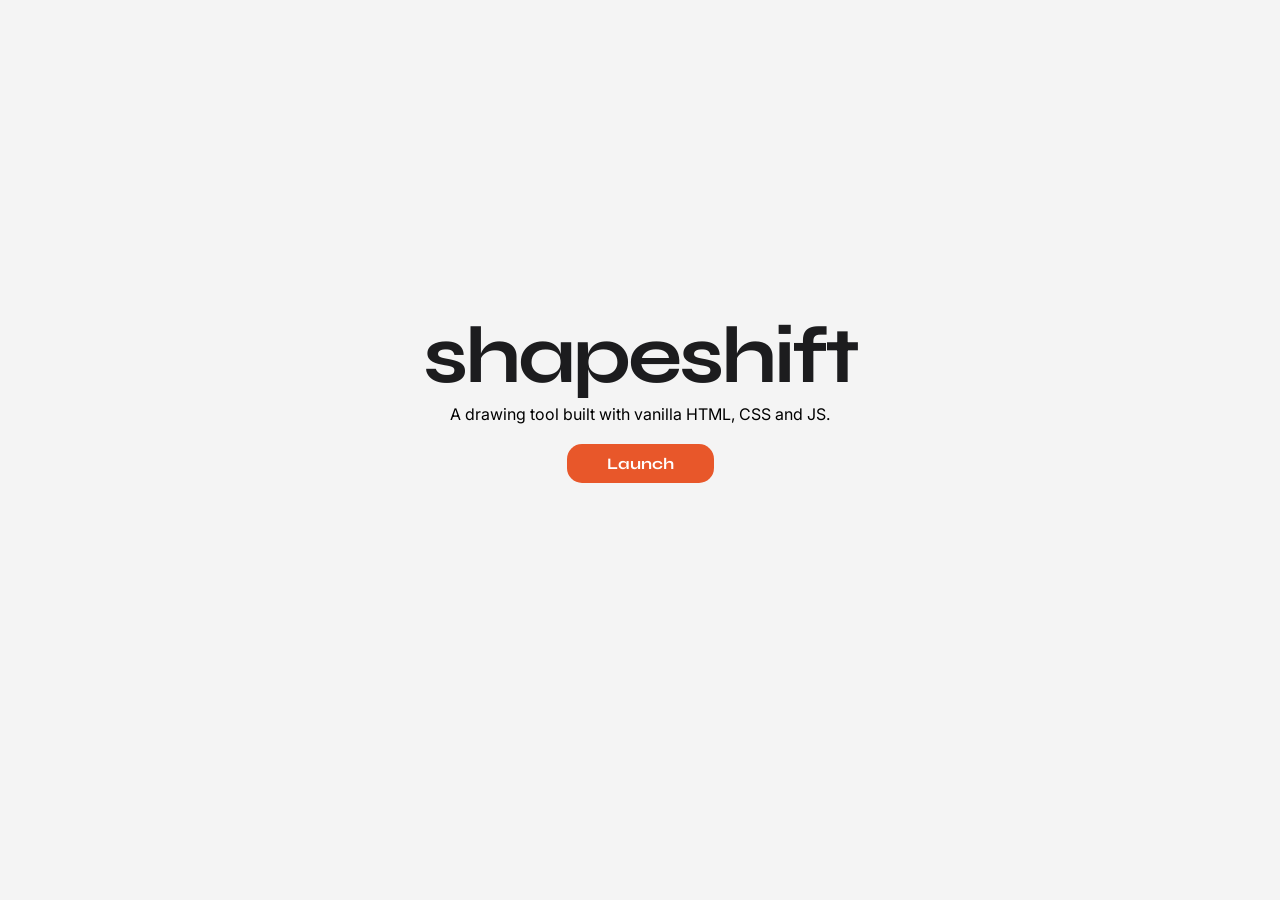
<file: index.html>
<!DOCTYPE html>
<html lang="en">
<head>
    <meta charset="UTF-8">
    <title>shapeshift | welcome</title>
    <link rel="stylesheet" href="style.css">
</head>
<body class="home-body">
    <div class="landing-container">
        <h1 class="landing-title">shapeshift</h1>
        <p class="landing-para">A drawing tool built with vanilla HTML, CSS and JS.</p>
        <a href="canvas.html" class="start-button">Launch</a>
    </div>
</body>
</html>
</file>
<file: style.css>
@import url('https://fonts.googleapis.com/css2?family=Syne:wght@700&family=Inter:wght@400;600&display=swap');

* {
    margin: 0;
    padding: 0;
    box-sizing: border-box;
    font-family: 'Inter', sans-serif;
    --bg-light: #f4f4f4;
    --bg-dark: #121212;
    --toolbar-bg: rgba(28, 28, 28, 0.85);
    --accent-color: #ff5722;
    --accent-hover: #e8572a;
    --text-main: #ffffff;
}


body {
    background-color: var(--bg-light); 
    overflow: hidden;
    height: 100vh;
    font-size: 16px; /*taking this as basis for rem calculations*/
}


#toolbar {
    position: fixed;
    top: 1.25rem; 
    left: 50%;
    transform: translateX(-50%);
    display: flex;
    align-items: center;
    gap: 0.9375rem; 
    padding: 0.625rem 1.5625rem;
    
    background: rgba(28, 28, 28, 0.85);
    backdrop-filter: blur(0.75rem) saturate(180%);
    -webkit-backdrop-filter: blur(0.75rem) saturate(180%);
    
    border: 0.0625rem solid rgba(255, 255, 255, 0.1);
    border-radius: 6.25rem;
    box-shadow: 0 0.625rem 2.5rem rgba(0, 0, 0, 0.4);
    z-index: 1000;
}

.tool-group {
    display: flex;
    align-items: center;
    gap: 0.625rem; 
    padding: 0 0.625rem;
    border-right: 0.0625rem solid rgba(255, 255, 255, 0.1);
}

.tool-group:last-of-type {
    border-right: none;
}

label {
    color: rgba(255, 255, 255, 0.7);
    font-size: 0.6875rem; 
    font-weight: 700;
    text-transform: uppercase;
    letter-spacing: 0.0313rem;
}

select {
    background: rgba(255, 255, 255, 0.05);
    color: var(--text-main);
    border: 0.0625rem solid rgba(255, 255, 255, 0.1);
    padding: 0.3125rem 0.625rem; 
    border-radius: 0.5rem; 
    outline: none;
    cursor: pointer;
    font-size: 0.8125rem; 
}

select option {
    background: #1e1e1e; 
    color: var(--text-main);
}


input[type="range"] {
    width: 5rem; 
    height: 0.25rem; 
    background: rgba(255, 255, 255, 0.1);
    border-radius: 0.3125rem;
    cursor: pointer;
    accent-color: var(--accent-color); 
}

input[type="range"]::-webkit-slider-thumb {
    width: 0.875rem; 
    height: 0.875rem;
    background: #fff;
    border: 0.125rem solid var(--accent-color); 
    border-radius: 50%;
    transition: 0.2s;
}

input[type="range"]::-webkit-slider-thumb:hover {
    transform: scale(1.2);
    box-shadow: 0 0 0.625rem rgba(255, 87, 34, 0.5);
}


button {
    background: rgba(255, 255, 255, 0.1);
    color: var(--text-main);
    border: 0.0625rem solid rgba(255, 255, 255, 0.1);
    padding: 0.375rem 0.9375rem; 
    border-radius: 3.125rem; 
    cursor: pointer;
    font-size: 0.8125rem; 
    transition: all 0.2s;
}

button:hover {
    background: rgba(255, 255, 255, 0.2);
}

#colorPicker {
    width: 1.5625rem; 
    height: 1.5625rem;
    border: none;
    border-radius: 50%;
    cursor: pointer;
    background: none;
}

#colorPicker::-webkit-color-swatch-wrapper { padding: 0; }
#colorPicker::-webkit-color-swatch {
    border-radius: 50%;
    border: 0.125rem solid rgba(255, 255, 255, 0.2);
}


[data-theme='dark'] body {
    background-color: var(--bg-dark);
}


#canvas {
    position: fixed;
    top: 0;
    left: 0;
    display: block;
    background-color: var(--text-main);
    cursor: crosshair;
    z-index: 1;
}


.landing-container {
    height: 90%;
    display: flex;
    flex-direction: column;
    justify-content: center;
    align-items: center;
}

.landing-title {
    font-family: 'Syne', sans-serif;
    font-size: 5rem;
    color: #1C1C1E;
    letter-spacing: -0.1875rem; 
}

.start-button {
    background-color: var(--accent-hover);
    margin: 1.25rem auto;
    color: white;
    padding: 0.625rem 2.5rem;
    text-decoration: none;
    border-radius: 0.9375rem;
    font-weight: 700;
    font-family: 'Syne', sans-serif;
    transition: 0.3s;
}

.start-button:hover {
    transform: translateY(-0.125rem);
}

/* toggle switch styles */

.toggle-box {
    position: relative;
    width: 3.75rem; 
    height: 1.875rem;
    background: rgba(255, 255, 255, 0.1);
    border-radius: 1.25rem;
    cursor: pointer;
    transition: 0.3s;
}

input[type="checkbox"] {
    display: none;
}

.circle {
    position: absolute;
    top: 0.1563rem; 
    left: 0.1875rem;
    width: 1.5625rem; 
    height: 1.5625rem;
    background: #fff;
    border-radius: 50%;
    transition: 0.3s;
    display: flex;
    align-items: center;
    font-size: 1.5625rem;
}

.circle::after { content: '🌝'; }

/*when checkbox gets checked*/

input[type="checkbox"]:checked + .circle { left: 2rem; background: #222; }
input[type="checkbox"]:checked + .circle::after { content: '🌚'; }



/* sidebar */

#sidebar {
    position: fixed;
    top: 50%; 
    left: 1.25rem;
    transform: translateY(-50%);
    display: flex;
    flex-direction: column; 
    padding: 0.625rem;
    background: rgba(28, 28, 28, 0.85);
    backdrop-filter: blur(0.75rem) saturate(180%);
    border: 0.0625rem solid rgba(255, 255, 255, 0.1);
    border-radius: 1.25rem; 
    z-index: 1000;
}


.sidebar-group {
    display: flex;
    flex-direction: column;
    align-items: center;
    padding: 1.5rem 0;
    border-bottom: 0.0625rem solid rgba(255, 255, 255, 0.3);
    gap: 0.3125rem;
}

#toolbar {
    padding: 0.5rem 1.25rem; 
}


.sidebar-group:last-child { border-bottom: none; }

.sidebar-icon {
    width: 1.5625rem; 
    filter: invert(100%) brightness(200%);
    pointer-events: none;
    color: var(--bg-light);
}

.tool-btn {
    margin: 0.3125rem 0; 
}


/*RESPONSIVENESSSS*/

@media screen and (max-width: 37.5rem) {
    
    #toolbar {
        top: 0.625rem !important;
        width: 95% !important;
        flex-wrap: wrap !important; 
        height: auto !important;
        padding: 0.625rem !important;
        border-radius: 1.25rem !important;
        justify-content: center !important;
        gap: 0.5rem !important;
    }

    .tool-group {
        padding: 0 0.3125rem !important;
        gap: 0.3125rem !important;
        border-right: 0.0625rem solid rgba(255, 255, 255, 0.1) !important;
    }


    #sidebar {
        left: 0.625rem !important;
        width: 2.8125rem !important; 
        padding: 0.3125rem !important;
        top: 60% !important; 
        transform: translateY(-50%) scale(0.85) !important;
    }

    .sidebar-group { padding: 0.5rem 0 !important; }

    input[type="range"] {
        width: 3.75rem !important;
    }

    button, select {
        padding: 0.25rem 0.5rem !important;
        font-size: 0.6875rem !important;
    }

    textarea { text-align: center !important; }

    input[type="range"] {
        accent-color: var(--accent-color);  
    }
}
</file>
